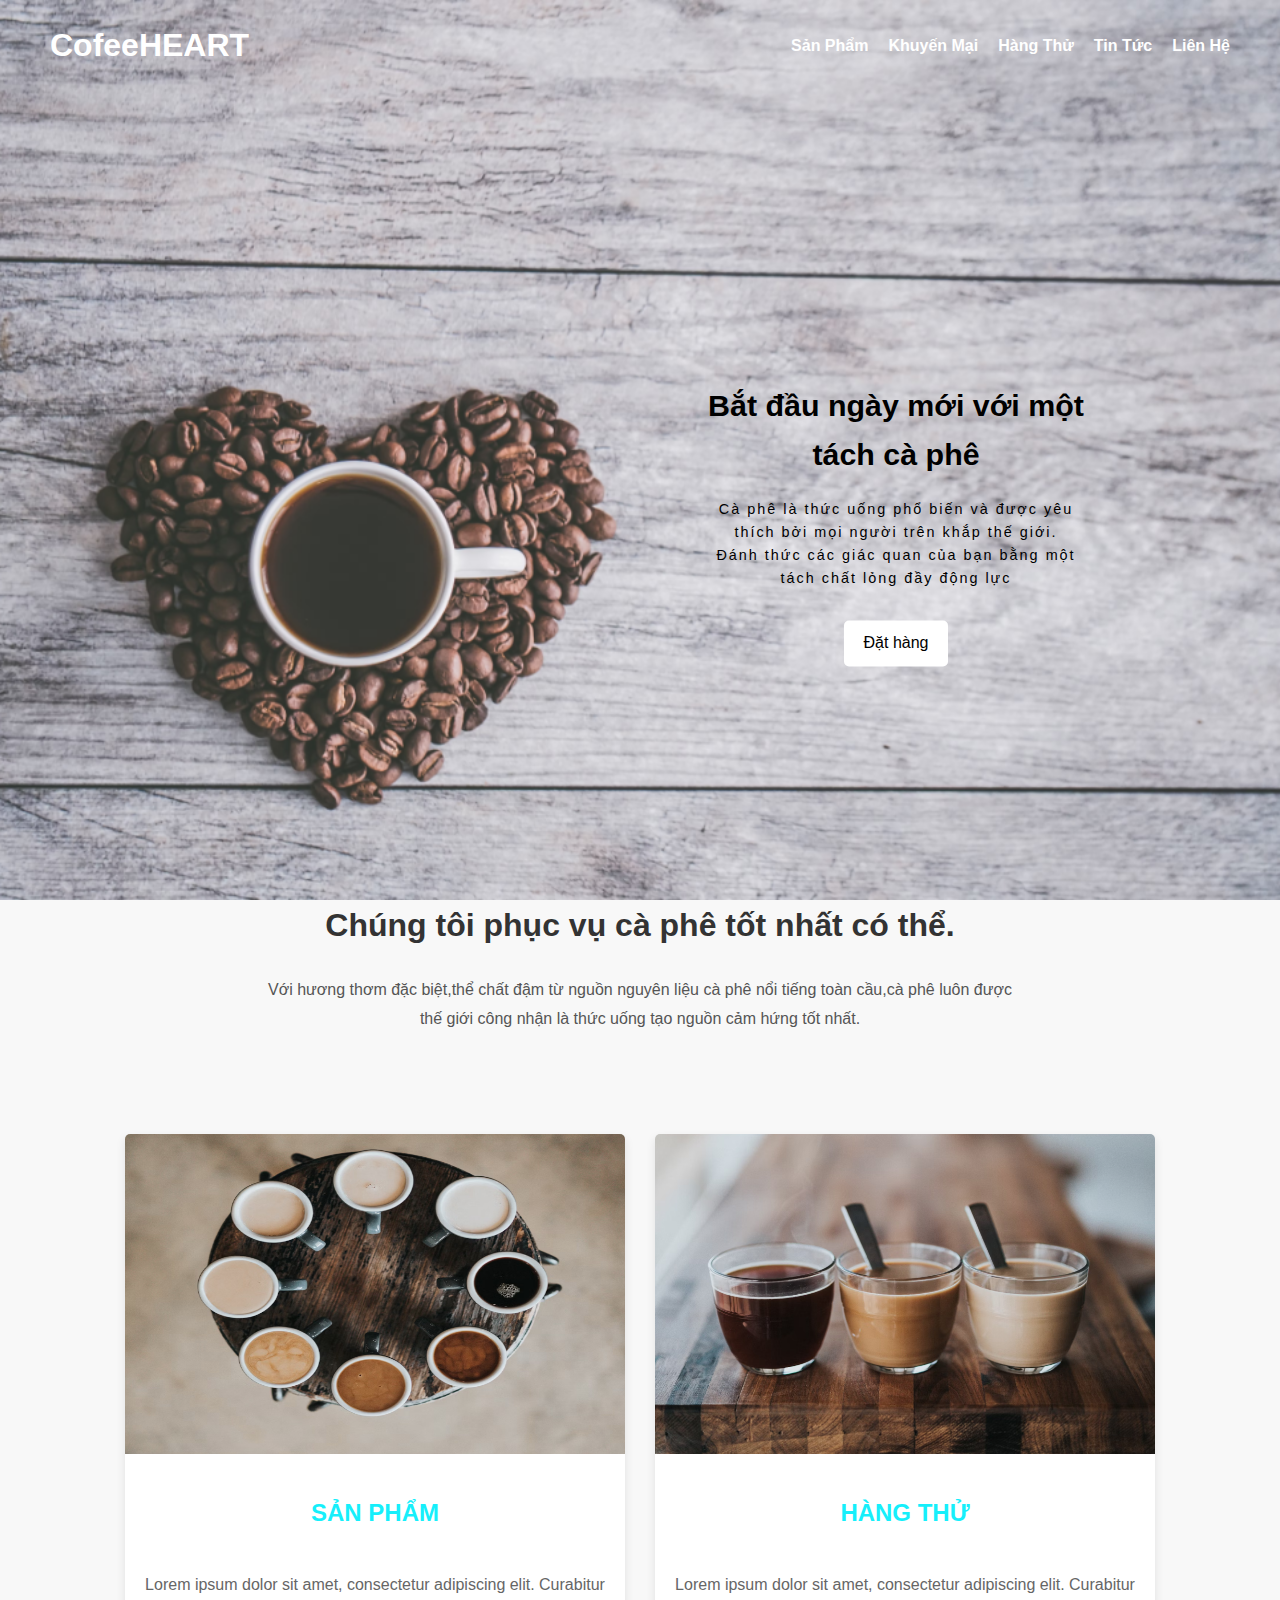
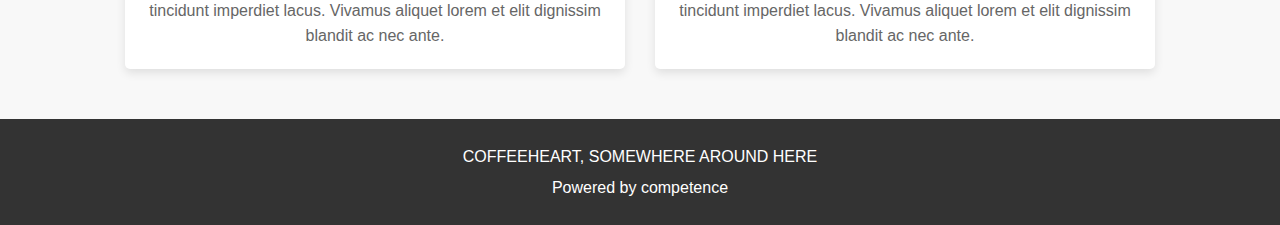
<file: A PHUC.K23TT/index.html>
<html>
    <head>
        <meta name="viewport" content="width=device-width, initial-scale=1.0">
        <title>Travel</title>
        <link rel="stylesheet" href="style.css">
    </head>
    <body>
        <header>
            <nav>
                <div class="logo">CofeeHEART</div>
                <ul>
                    <li><a href="#Sản Phẩm">Sản Phẩm</a></li>
                    <li><a href="#Khuyến Mại">Khuyến Mại</a></li>
                    <li><a href="#Hàng Thử">Hàng Thử</a></li>
                    <li><a href="#Tin Tức">Tin Tức</a></li>
                    <li><a href="#Liên Hệ">Liên Hệ</a></li>
                </ul>
            </nav>
            <div class="hero-text">
                <h1>Bắt đầu ngày mới với một tách cà phê</h1>
                <h2>Cà phê là thức uống phổ biến và được yêu thích bởi mọi người trên khắp thế giới.<br>
                Đánh thức các giác quan của bạn bằng một tách chất lỏng đầy động lực</h2>
                <a href="#text-link" class="btn">Đặt hàng</a>
            </div>
        </header>
        
        <section class="intro">
            <h1>Chúng tôi phục vụ cà phê tốt nhất có thể.</h1>
            <p>
                Với hương thơm đặc biệt,thể chất đậm từ nguồn nguyên liệu cà phê nổi tiếng toàn cầu,cà phê luôn được thế giới công nhận là thức uống tạo nguồn cảm hứng tốt nhất.

            </p>
        </section>
        
        <section class="cards">
            
            <div class="card">
                <img src="images/c1.png" alt="SẢN PHẨM images">
                <h2>SẢN PHẨM</h2>
                <p>
                    Lorem ipsum dolor sit amet, consectetur adipiscing elit. Curabitur tincidunt imperdiet lacus. Vivamus aliquet lorem et elit dignissim blandit ac nec ante.
                </p>
            </div>
            
            <div class="card">
                <img src="images/c2.png" alt="HÀNG THỬ images">
                <h2>HÀNG THỬ</h2>
                <p>
                    Lorem ipsum dolor sit amet, consectetur adipiscing elit. Curabitur tincidunt imperdiet lacus. Vivamus aliquet lorem et elit dignissim blandit ac nec ante.
                </p>
            </div>
        </section>
        
        <footer>
            <p>
                COFFEEHEART, SOMEWHERE AROUND HERE
            </p>
            <P>Powered by competence</P>
        </footer>
    </body>
</html>
</file>
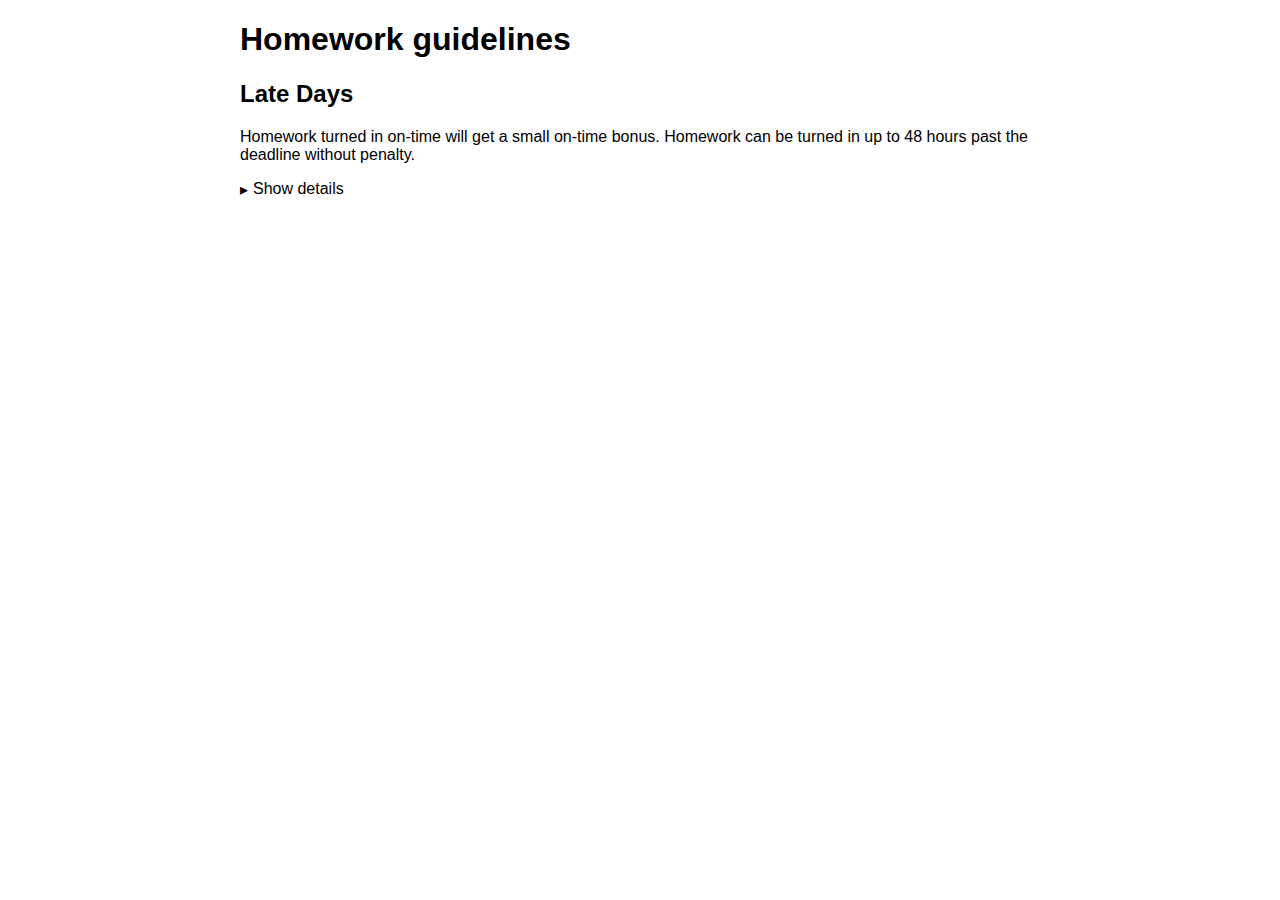
<file: BAI4.1/index.html>
<!DOCTYPE html>
<html lang="en">
<head>
    <meta charset="UTF-8">
    <meta name="viewport" content="width=device-width, initial-scale=1.0">
    <title>Homework Guidelines</title>
    <link rel="stylesheet" href="style.css">
</head>
<body>
    <main>
        <h1>Homework guidelines</h1>
        <h2>Late Days</h2>
        <p>Homework turned in on-time will get a small on-time bonus. Homework can be turned in up to 48 hours past the deadline without penalty.</p>
        <div class="toggle-button" onclick="toggleDetails()">
            <span class="triangle">&#9656;</span>
            <span class="toggle-text">Show details</span>
        </div>
        <div class="details">
            <ul>
                <li>Homework will not be accepted past the late cutoff. You will receive a 0 for the assignment if it is not turned in by the late cutoff.</li>
                <li>If you are not sure whether you can finish the assignment by the late cutoff, you should turn it in before the deadline anyway to get partial credit. You are allowed to update your GitHub homework submission as many times as you need before the late cutoff.</li>
            </ul>
        </div>
    </main>

    <script src="main.js"></script>
</body>
</html>
</file>
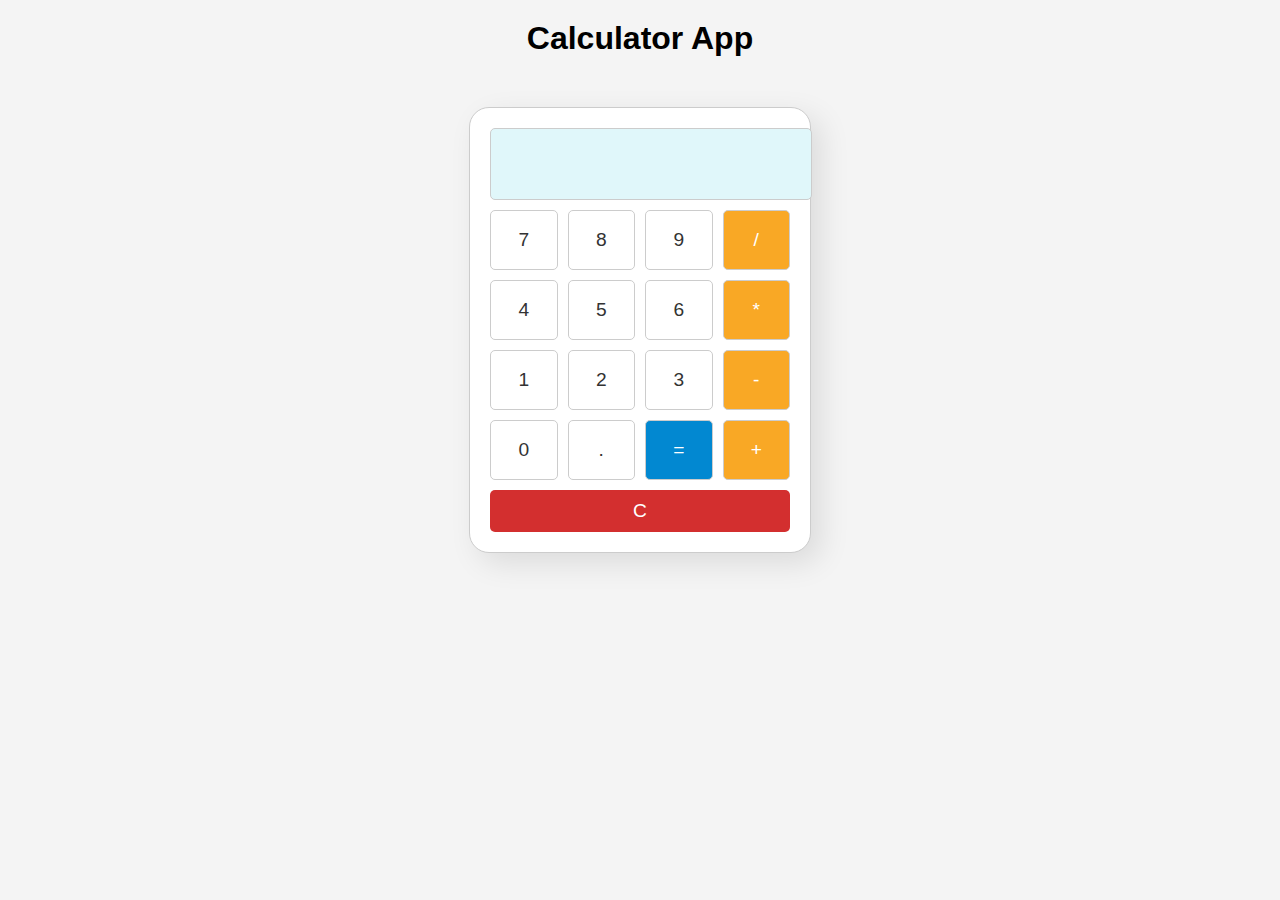
<file: BAI4.2/index.html>
<!DOCTYPE html>
<html lang="en">
<head>
    <meta charset="UTF-8">
    <meta name="viewport" content="width=device-width, initial-scale=1.0">
    <title>Calculator App</title>
    <link rel="stylesheet" href="calc.css"> 
    <script src="calc.js" defer></script>
</head>
<body>
    <h1 style="text-align:center;">Calculator App</h1>
    <div class="container">
        <input type="text" id="result" class="screen" disabled />
        <div class="keys">
            <input type="button" value="7" class="button" onClick="display('7')" />
            <input type="button" value="8" class="button" onClick="display('8')" />
            <input type="button" value="9" class="button" onClick="display('9')" />
            <input type="button" value="/" class="operator" onClick="display('/')" />
            
            <input type="button" value="4" class="button" onClick="display('4')" />
            <input type="button" value="5" class="button" onClick="display('5')" />
            <input type="button" value="6" class="button" onClick="display('6')" />
            <input type="button" value="*" class="operator" onClick="display('*')" />
            
            <input type="button" value="1" class="button" onClick="display('1')" />
            <input type="button" value="2" class="button" onClick="display('2')" />
            <input type="button" value="3" class="button" onClick="display('3')" />
            <input type="button" value="-" class="operator" onClick="display('-')" />
            
            <input type="button" value="0" class="button" onClick="display('0')" />
            <input type="button" value="." class="button" onClick="display('.')" />
            <input type="button" value="=" class="button equal-sign" onClick="solve()" />
            <input type="button" value="+" class="operator" onClick="display('+')" />
        </div>
        <button class="clear" onClick="clearScreen()">C</button>
    </div>
</body>
</html>
</file>
<file: A PHUC.K23TT/style.css>
* {
    margin: 0;
    padding: 0;
    box-sizing: border-box;
}

body {
    font-family: Arial, sans-serif;
    line-height: 1.6;
    color: #333;
    background-color: #f8f8f8;
}

header {
    position: relative;
    background: url('images/hero.png') no-repeat center center/cover;
    height: 100vh;
    color: white;
}

nav {
    display: flex;
    justify-content: space-between;
    align-items: center;
    padding: 20px 50px;
    position: absolute;
    top: 0;
    width: 100%;
}

nav .logo {
    font-size: 2rem;
    font-weight: bold;
    color: white;
    margin-left: 0; 
}

nav ul {
    list-style: none;
    display: flex;
    gap: 20px;
}

nav ul li a {
    text-decoration: none;
    color: white;
    font-weight: 600;
    transition: color 0.3s;
    font-size: 1rem;
}

nav ul li a:hover {
    color: #000000;
}

.hero-text {
    text-align: center;
    position: absolute;
    top: 50%; 
    left: 50%; 
    transform: translate(-50%, -50%); 
    color: white;
}
.hero-text{
    text-align: center;
    margin-top: 5%;
    margin-left: 20%;
}
.hero-text {
    text-align: center; 
    position: absolute; 
    top: 50%; 
    left: 50%; 
    transform: translate(-50%, -50%); 
    color: rgb(0, 0, 0);
    z-index: 1; 
}

.hero-text h2 {
    font-size: 0.9rem; 
    font-weight: 300;
    letter-spacing: 2px;
    margin-bottom: 10px; 
}

.hero-text h1 {
    font-size: 1.9rem; 
    margin: 20px 0;
    font-weight: bold;
}

.hero-text .btn {
    display: inline-block;
    margin-top: 20px; 
    padding: 10px 20px;
    font-size: 1rem;
    background-color: #ffffff; 
    color: rgb(0, 0, 0);
    text-decoration: none;
    border-radius: 5px;
    transition: background-color 0.3s ease-in-out;
}

.hero-text .btn:hover {
    background-color: #000000;
}

.intro {
    justify-content: center;
    max-width: 800px; 
    margin: 0 auto 50px; 
    text-align: center; 
    padding: 0 20px; 
}

.intro h1 {
    justify-content: center;
    font-size: 2rem;
    margin-bottom: 25px; 
    color: #333;
    font-weight: bold;
}

.intro p {
    text-align: center;
    line-height: 1.8; 
    color: #555; 
    font-size: 1rem;
    margin-top: 10px; 
}


.cards {
    display: flex;
    justify-content: center; 
    gap: 30px; 
    flex-wrap: wrap; 
    padding: 50px 20px; 
    max-width: 1200px;
    margin: 0 auto; 
}

.card {
    background: white;
    border-radius: 5px; 
    box-shadow: 0 4px 10px rgba(0, 0, 0, 0.1); 
    max-width: 500px; 
    overflow: hidden;
    text-align: center;
    transition: transform 0.3s ease; 
}

.card:hover {
    transform: translateY(-20px); 
}

.card img {
    width: 100%; 
    height: 20rem;
    object-fit: fit;
}

.card h2 {
    margin: 40px 0;
    font-size: 1.5rem;
    font-weight: bold;
    color: #16effb;
}

.card p {
    padding: 0 20px 20px;
    color: #666;
    line-height: 1.6;
    font-size: 1rem;
}

footer {
    background: #333;
    color: white;
    padding: 20px;
    text-align: center;
}

footer p {
    margin: 5px 0;
}
</file>
<file: BAI4.1/style.css>
body {
    font-family: Arial, sans-serif;
    margin: 20px;
}
main {
    max-width: 800px;
    margin: 0 auto;
}
.details {
    display: none;
    margin-top: 10px;
    padding: 10px;
    border: 1px solid #ccc;
    background-color: #f9f9f9;
}
.toggle-button {
    display: inline-flex;
    align-items: center;
    cursor: pointer;
    color: #000000;
}
.toggle-button:hover {
    text-decoration: underline;
}
.triangle {
    margin-right: 5px;
    transition: transform 0.3s;
}
.triangle.open {
    transform: rotate(90deg);
}
</file>
<file: BAI4.2/calc.css>
body {
    font-family: Arial, sans-serif;
    margin: 0;
    padding: 0;
    background-color: #f4f4f4;
}

h1 {
    font-weight: bold;
    margin-top: 20px;
}

.container {
    border: 1px solid #cccccc;
    box-shadow: 10px 10px 30px rgba(0, 0, 0, 0.1);
    border-radius: 20px;
    background: #ffffff;
    width: 300px;
    margin: 50px auto;
    padding: 20px;
}

.screen {
    width: 100%;
    height: 50px;
    font-size: 1.5rem;
    margin-bottom: 10px;
    padding: 10px;
    text-align: right;
    border: 1px solid #cccccc;
    border-radius: 5px;
    background-color: #e0f7fa;
}

.keys {
    display: grid;
    grid-template-columns: repeat(4, 1fr);
    gap: 10px;
}

.button, .operator, .equal-sign {
    height: 60px;
    font-size: 1.2rem;
    border-radius: 5px;
    border: 1px solid #cccccc;
    background: #ffffff;
    color: #333333;
    cursor: pointer;
    transition: background 0.3s;
}

.button:hover {
    background: #f0f0f0;
}

.operator {
    background-color: #f9a825;
    color: #ffffff;
}

.operator:hover {
    background-color: #fbc02d;
}

.clear {
    margin-top: 10px;
    width: 100%;
    padding: 10px;
    background-color: #d32f2f;
    color: #ffffff;
    border: none;
    border-radius: 5px;
    font-size: 1.2rem;
    cursor: pointer;
    transition: background 0.3s;
}

.clear:hover {
    background-color: #e57373;
}

.equal-sign {
    background-color: #0288d1;
    color: #ffffff;
}

.equal-sign:hover {
    background-color: #039be5;
}
</file>
